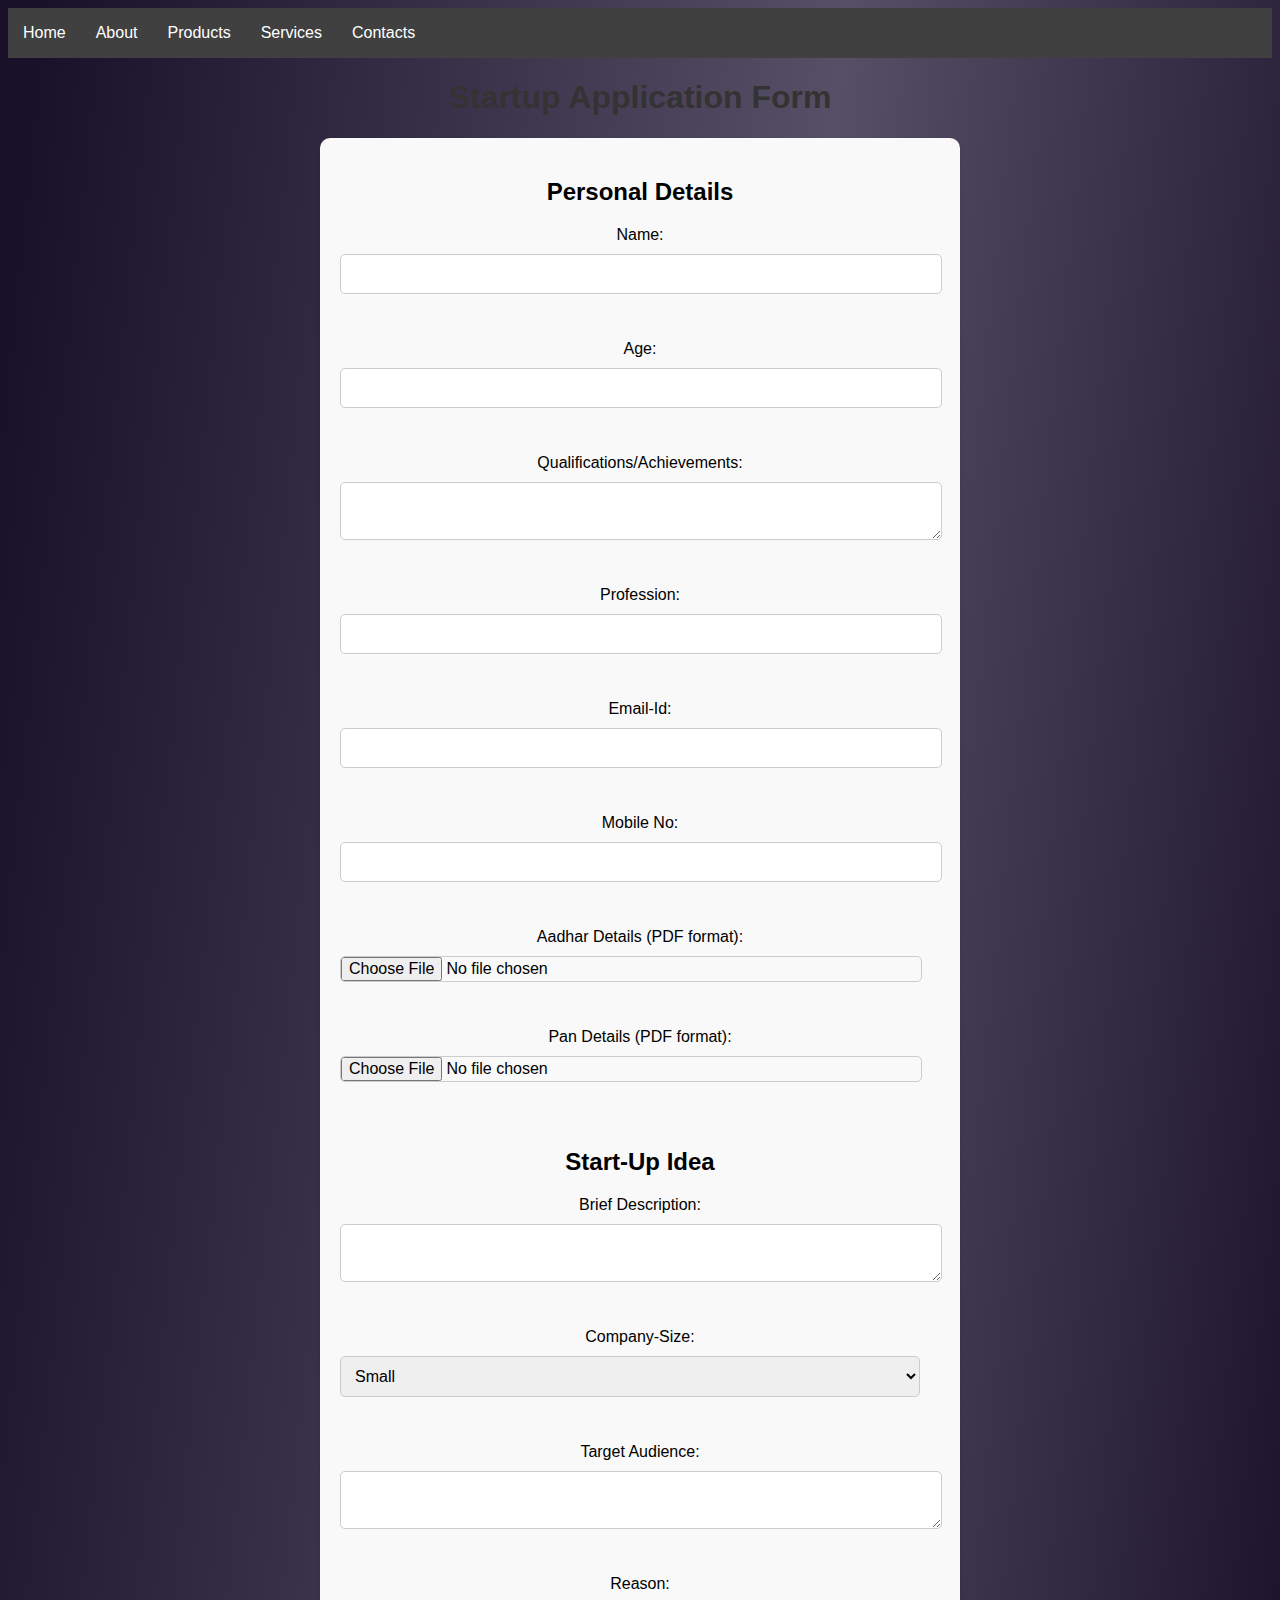
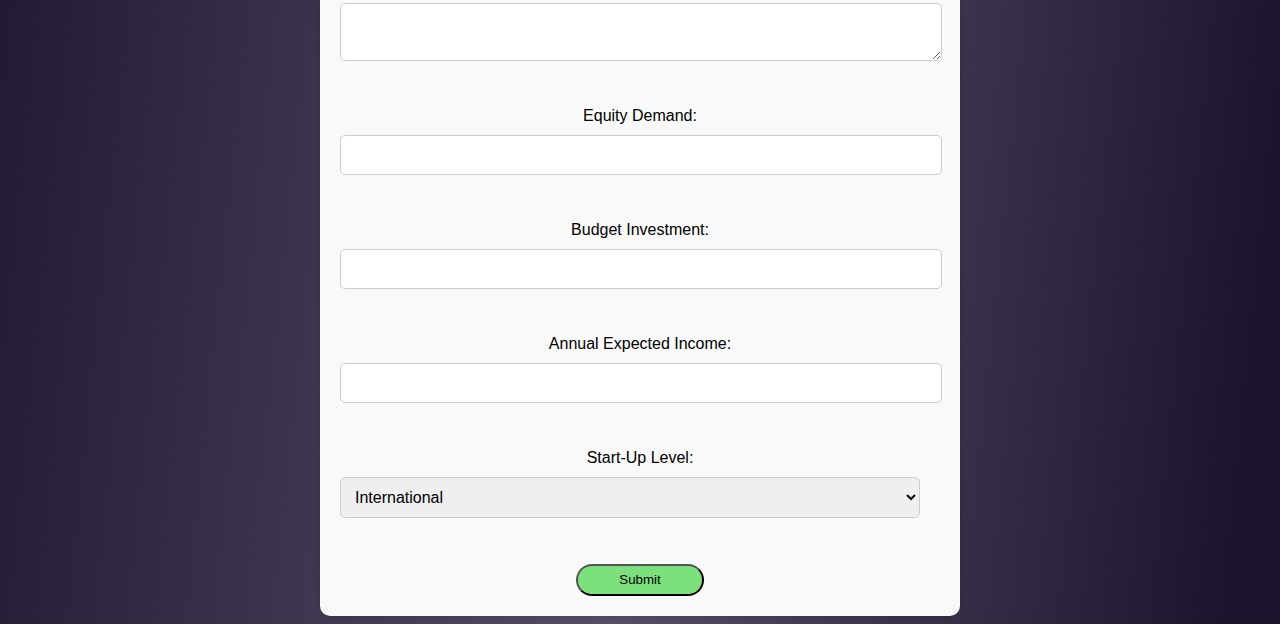
<file: Project_new/form.html>
<!DOCTYPE html>
<html lang="en">
<head>
    <meta charset="UTF-8">
    <meta name="viewport" content="width=device-width, initial-scale=1.0">
    <title>Startup Application Form</title>
    <style>
        body {
            font-family: Arial, sans-serif;
            text-align: center;
    background: linear-gradient(96deg,#191029 2.6%,#564f66 55.92%,#1d132d 96.53%)
        }

        h1 {
            color: #333;
        }

        form {
            max-width: 600px;
            margin: auto;
            padding: 20px;
            background: #f9f9f9;
            border-radius: 10px;
            box-shadow: 0 2px 5px rgba(0,0,0,0.1);
        }

        label, input, textarea, select {
            display: block;
            margin-bottom: 10px;
        }

        input, textarea, select {
            width: calc(100% - 20px);
            padding: 10px;
            border: 1px solid #ccc;
            border-radius: 5px;
            font-size: 16px;
        }

        input[type="file"] {
            padding: 0;
        }

        input[type="submit"] {
            background-color: #4CAF50;
            color: white;
            padding: 10px 20px;
            border: none;
            border-radius: 5px;
            cursor: pointer;
            font-size: 16px;
        }

        input[type="submit"]:hover {
            background-color: #45a049;
        }
        .navbar ul{
            height: 50px;
        }
        .navbar ul{
            list-style-type: none;
            background-color: hsl(0, 0%, 25%); 
            display: flex;
            justify-content: center;
            align-items: center;
            padding: 0;
            margin: 0px;
            justify-content: left;
            overflow: hidden;
        }
        .navbar ul a{
            /* margin-top: 10px */
            color: white;
            text-decoration: none;
            padding: 15px;
            display: block;
            text-align: center;
        }
        .navbar a:hover{
            transition-duration: 700ms;
            transition-delay: 0.1s;
            border-radius: 10% 10% 10% 10%;
            background-color: hsl(0, 0%, 10%);
        }
        .navbar li{
            float: left;
        }
        .layout{
            color: white; 
            display: block;
            justify-content: space-evenly;
        }
        button{
            background-color:rgb(0, 200, 0,0.5);/* linear-gradient(rgb(51, 138, 51) rgb(15, 250, 15)rgb(51, 138, 51) );*/
            height: 2rem;
            width: 8rem;
            border-radius: 50rem;
        }
            </style>
</head>
<body>
    <nav class="navbar">
        <ul>
            <li><a href="home.html">Home</a></li>
            <li><a href="about.html">About</a></li>
            <li><a href="products.html">Products</a></li>
            <li><a href="services.html">Services</a></li>
            <li><a href="contacts.html">Contacts</a></li>
        </ul>
    </nav>
    <h1>Startup Application Form</h1>
    <form >
        <h2>Personal Details</h2>
        <label for="name">Name:</label>
        <input type="text" id="name" name="name" ><br><br>

        <label for="age">Age:</label>
        <input type="number" id="age" name="age" ><br><br>

        <label for="qualifications">Qualifications/Achievements:</label>
        <textarea id="qualifications" name="qualifications" ></textarea><br><br>

        <label for="profession">Profession:</label>
        <input type="text" id="profession" name="profession" ><br><br>

        <label for="email">Email-Id:</label>
        <input type="email" id="email" name="email" ><br><br>

        <label for="mobile">Mobile No:</label>
        <input type="tel" id="mobile" name="mobile" ><br><br>

        <label for="aadhar">Aadhar Details (PDF format):</label>
        <input type="file" id="aadhar" name="aadhar" accept=".pdf" ><br><br>

        <label for="pan">Pan Details (PDF format):</label>
        <input type="file" id="pan" name="pan" accept=".pdf" ><br><br>

        <h2>Start-Up Idea</h2>
        <label for="description">Brief Description:</label>
        <textarea id="description" name="description" ></textarea><br><br>

        <label for="companySize">Company-Size:</label>
<select id="companySize" name="companySize" >
    <option value="small">Small</option>
    <option value="medium">Medium</option>
    <option value="large">Large</option>
</select><br><br>
        <label for="targetAudience">Target Audience:</label>
        <textarea id="targetAudience" name="targetAudience" ></textarea><br><br>

        <label for="reason">Reason:</label>
        <textarea id="reason" name="reason" ></textarea><br><br>

        <label for="equity">Equity Demand:</label>
        <input type="number" id="equity" name="equity" ><br><br>

        <label for="budget">Budget Investment:</label>
        <input type="number" id="budget" name="budget" ><br><br>

        <label for="income">Annual Expected Income:</label>
        <input type="number" id="income" name="income" ><br><br>

        <label for="startupLevel">Start-Up Level:</label>
        <select id="startupLevel" name="startupLevel" >
            <option value="International">International</option>
            <option value="National">National</option>
        </select><br><br>

        <button type="submit" onclick="Check()">Submit</button>
    </form>
    <script src='form.js'></script>
</body>
</html>
</file>
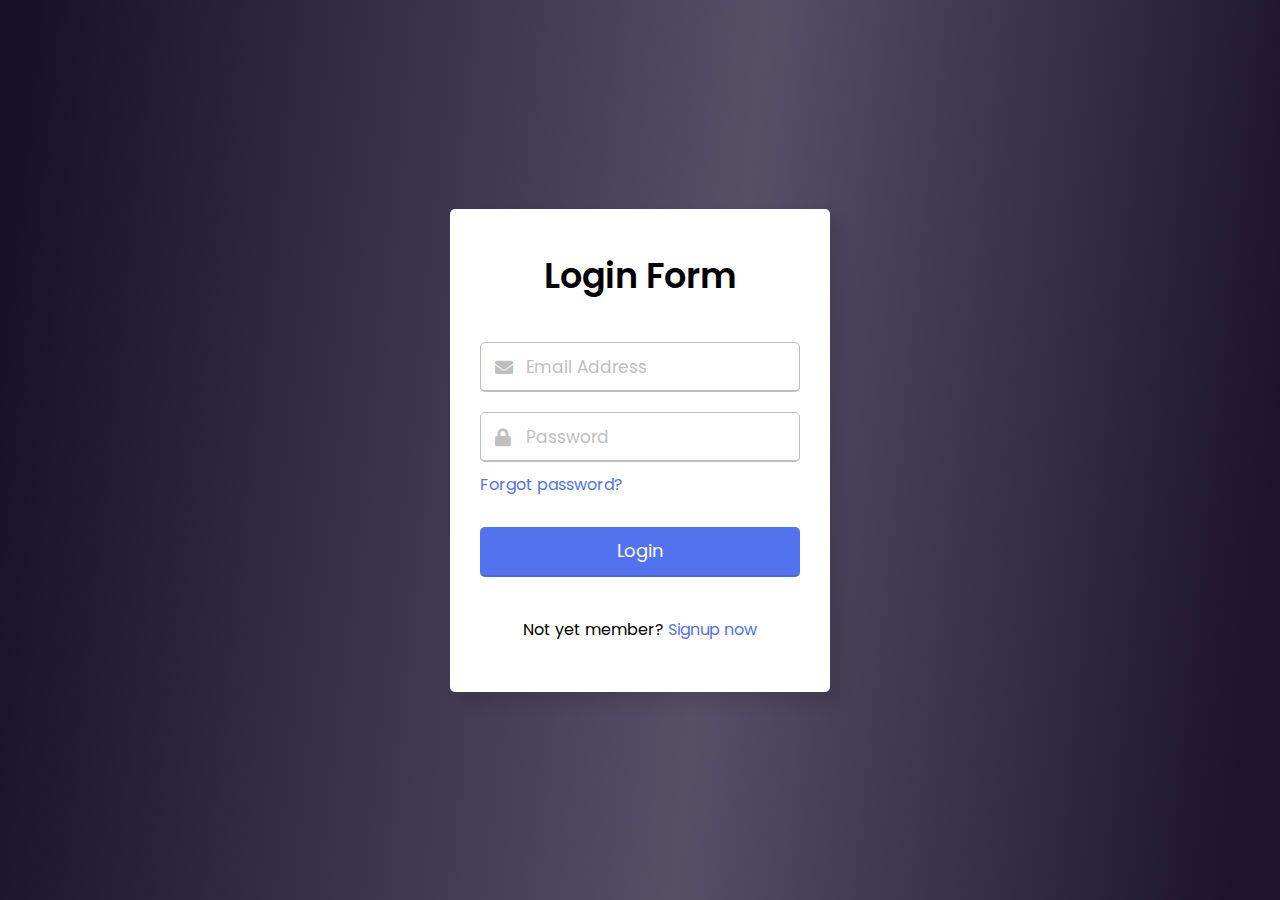
<file: Project_new/login.html>
<!DOCTYPE html>
<html lang="en">

<head>
    <meta charset="UTF-8">
    <meta name="viewport" content="width=device-width, initial-scale=1.0">
    <title>Login Form</title>
    <link rel="stylesheet" href="login.css">
    <link rel="stylesheet" href="https://cdnjs.cloudflare.com/ajax/libs/font-awesome/5.15.3/css/all.min.css" />
</head>

<body>
    <div class="wrapper">
        <header>Login Form</header>
        <form action="#">
            <div class="field email">
                <div class="input-area">
                    <input type="text" placeholder="Email Address">
                    <i class="icon fas fa-envelope"></i>
                    <i class="error error-icon fas fa-exclamation-circle"></i>
                </div>
                <div class="error error-txt">Email can't be blank</div>
            </div>
            <div class="field password">
                <div class="input-area">
                    <input type="password" placeholder="Password" id="password">
                    <i class="icon fas fa-lock"></i>
                    <i class="error error-icon fas fa-exclamation-circle"></i>
                </div>
                <div class="error error-txt">Password can't be blank</div>
            </div>
            <div class="pass-txt"><a href="#">Forgot password?</a></div>
            <a href="feedlist.html"><input type="button" value="Login"></a>
        </form>
        <div class="sign-txt">Not yet member? <a href="signup.html">Signup now</a></div>
    </div>
    <script src="login.js"></script>
    
</body>

</html>
</file>
<file: Project_new/login.css>
@import url('https://fonts.googleapis.com/css2?family=Poppins:wght@400;500;600&display=swap');
* {
    margin: 0;
    padding: 0;
    box-sizing: border-box;
    font-family: "Poppins", sans-serif;
}

body {
    width: 100%;
    height: 100vh;
    display: flex;
    align-items: center;
    justify-content: center;
    background: linear-gradient(96deg,#191029 2.6%,#564f66 55.92%,#1d132d 96.53%)
}

::selection {
    color: #fff;
    background: #53f0e3;
}

.wrapper {
    width: 380px;
    padding: 40px 30px 50px 30px;
    background: #fff;
    border-radius: 5px;
    text-align: center;
    box-shadow: 10px 10px 15px rgba(0, 0, 0, 0.1);
}

.wrapper header {
    font-size: 35px;
    font-weight: 600;
}

.wrapper form {
    margin: 40px 0;
}

form .field {
    width: 100%;
    margin-bottom: 20px;
}

form .field.shake {
    animation: shake 0.3s ease-in-out;
}

@keyframes shake {
    0%,
    100% {
        margin-left: 0px;
    }
    20%,
    80% {
        margin-left: -12px;
    }
    40%,
    60% {
        margin-left: 12px;
    }
}

form .field .input-area {
    height: 50px;
    width: 100%;
    position: relative;
}

form input {
    width: 100%;
    height: 100%;
    outline: none;
    padding: 0 45px;
    font-size: 18px;
    background: none;
    caret-color: #5372F0;
    border-radius: 5px;
    border: 1px solid #bfbfbf;
    border-bottom-width: 2px;
    transition: all 0.2s ease;
}

form .field input:focus,
form .field.valid input {
    border-color: #5372F0;
}

form .field.shake input,
form .field.error input {
    border-color: #dc3545;
}

.field .input-area i {
    position: absolute;
    top: 50%;
    font-size: 18px;
    pointer-events: none;
    transform: translateY(-50%);
}

.input-area .icon {
    left: 15px;
    color: #bfbfbf;
    transition: color 0.2s ease;
}

.input-area .error-icon {
    right: 15px;
    color: #dc3545;
}

form input:focus~.icon,
form .field.valid .icon {
    color: #5372F0;
}

form .field.shake input:focus~.icon,
form .field.error input:focus~.icon {
    color: #bfbfbf;
}

form input::placeholder {
    color: #bfbfbf;
    font-size: 17px;
}

form .field .error-txt {
    color: #dc3545;
    text-align: left;
    margin-top: 5px;
}

form .field .error {
    display: none;
}

form .field.shake .error,
form .field.error .error {
    display: block;
}

form .pass-txt {
    text-align: left;
    margin-top: -10px;
}

.wrapper a {
    color: #5372F0;
    text-decoration: none;
}

.wrapper a:hover {
    text-decoration: underline;
}

form input[type="button"] {
    height: 50px;
    margin-top: 30px;
    color: #fff;
    padding: 0;
    border: none;
    background: #5372F0;
    cursor: pointer;
    border-bottom: 2px solid rgba(0, 0, 0, 0.1);
    transition: all 0.3s ease;
}

form input[type="button"]:hover {
    background: #2c52ed;
}
#imgs{
    height: 8rem;
    width: 8rem;
    border-radius: 50%;
}
</file>
